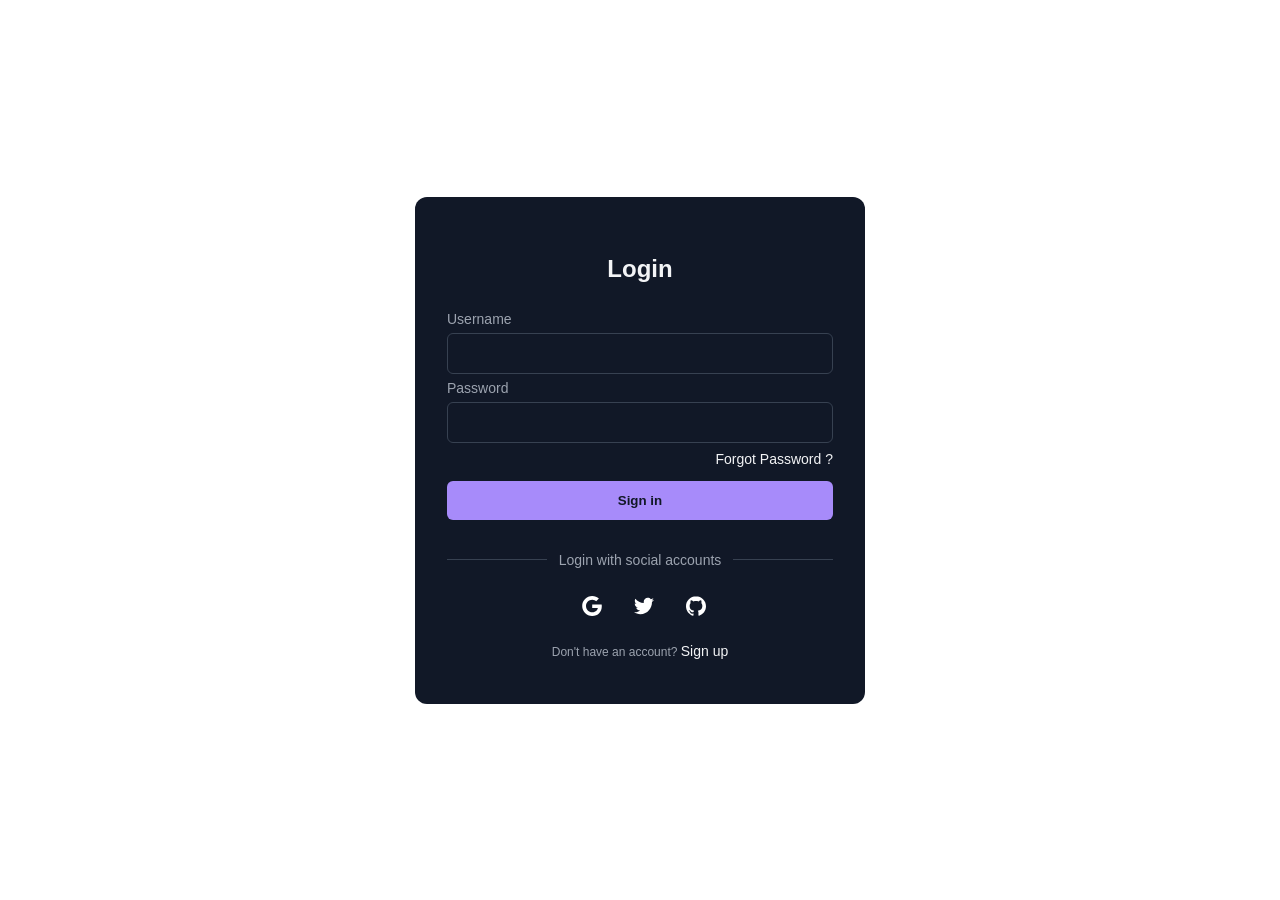
<file: login.html>
<!DOCTYPE html>
<html lang="en">
<head>
    <meta charset="UTF-8">
    <meta name="viewport" content="width=device-width, initial-scale=1.0">
    <title>login</title>

    <link rel="stylesheet" href="login.css">

</head>
<body>
    <div class="form-container">
	<p class="title">Login</p>
	<form class="form">
		<div class="input-group">
			<label for="username">Username</label>
			<input type="text" name="username" id="username" placeholder="">
		</div>
		<div class="input-group">
			<label for="password">Password</label>
			<input type="password" name="password" id="password" placeholder="">
			<div class="forgot">
				<a rel="noopener noreferrer" href="./یادم.html">Forgot Password ?</a>
			</div>
		</div>
		<button class="sign">Sign in</button>
	</form>
	<div class="social-message">
		<div class="line"></div>
		<p class="message">Login with social accounts</p>
		<div class="line"></div>
	</div>
	<div class="social-icons">
		<button aria-label="Log in with Google" class="icon">
			<svg xmlns="http://www.w3.org/2000/svg" viewBox="0 0 32 32" class="w-5 h-5 fill-current">
				<path d="M16.318 13.714v5.484h9.078c-0.37 2.354-2.745 6.901-9.078 6.901-5.458 0-9.917-4.521-9.917-10.099s4.458-10.099 9.917-10.099c3.109 0 5.193 1.318 6.38 2.464l4.339-4.182c-2.786-2.599-6.396-4.182-10.719-4.182-8.844 0-16 7.151-16 16s7.156 16 16 16c9.234 0 15.365-6.49 15.365-15.635 0-1.052-0.115-1.854-0.255-2.651z"></path>
			</svg>
		</button>
		<button aria-label="Log in with Twitter" class="icon">
			<svg xmlns="http://www.w3.org/2000/svg" viewBox="0 0 32 32" class="w-5 h-5 fill-current">
				<path d="M31.937 6.093c-1.177 0.516-2.437 0.871-3.765 1.032 1.355-0.813 2.391-2.099 2.885-3.631-1.271 0.74-2.677 1.276-4.172 1.579-1.192-1.276-2.896-2.079-4.787-2.079-3.625 0-6.563 2.937-6.563 6.557 0 0.521 0.063 1.021 0.172 1.495-5.453-0.255-10.287-2.875-13.52-6.833-0.568 0.964-0.891 2.084-0.891 3.303 0 2.281 1.161 4.281 2.916 5.457-1.073-0.031-2.083-0.328-2.968-0.817v0.079c0 3.181 2.26 5.833 5.26 6.437-0.547 0.145-1.131 0.229-1.724 0.229-0.421 0-0.823-0.041-1.224-0.115 0.844 2.604 3.26 4.5 6.14 4.557-2.239 1.755-5.077 2.801-8.135 2.801-0.521 0-1.041-0.025-1.563-0.088 2.917 1.86 6.36 2.948 10.079 2.948 12.067 0 18.661-9.995 18.661-18.651 0-0.276 0-0.557-0.021-0.839 1.287-0.917 2.401-2.079 3.281-3.396z"></path>
			</svg>
		</button>
		<button aria-label="Log in with GitHub" class="icon">
			<svg xmlns="http://www.w3.org/2000/svg" viewBox="0 0 32 32" class="w-5 h-5 fill-current">
				<path d="M16 0.396c-8.839 0-16 7.167-16 16 0 7.073 4.584 13.068 10.937 15.183 0.803 0.151 1.093-0.344 1.093-0.772 0-0.38-0.009-1.385-0.015-2.719-4.453 0.964-5.391-2.151-5.391-2.151-0.729-1.844-1.781-2.339-1.781-2.339-1.448-0.989 0.115-0.968 0.115-0.968 1.604 0.109 2.448 1.645 2.448 1.645 1.427 2.448 3.744 1.74 4.661 1.328 0.14-1.031 0.557-1.74 1.011-2.135-3.552-0.401-7.287-1.776-7.287-7.907 0-1.751 0.62-3.177 1.645-4.297-0.177-0.401-0.719-2.031 0.141-4.235 0 0 1.339-0.427 4.4 1.641 1.281-0.355 2.641-0.532 4-0.541 1.36 0.009 2.719 0.187 4 0.541 3.043-2.068 4.381-1.641 4.381-1.641 0.859 2.204 0.317 3.833 0.161 4.235 1.015 1.12 1.635 2.547 1.635 4.297 0 6.145-3.74 7.5-7.296 7.891 0.556 0.479 1.077 1.464 1.077 2.959 0 2.14-0.020 3.864-0.020 4.385 0 0.416 0.28 0.916 1.104 0.755 6.4-2.093 10.979-8.093 10.979-15.156 0-8.833-7.161-16-16-16z"></path>
			</svg>
		</button>
	</div>
	<p class="signup">Don't have an account?
		<a rel="noopener noreferrer" href="#" class="">Sign up</a>
	</p>
</div>
</body>
</html>
</file>
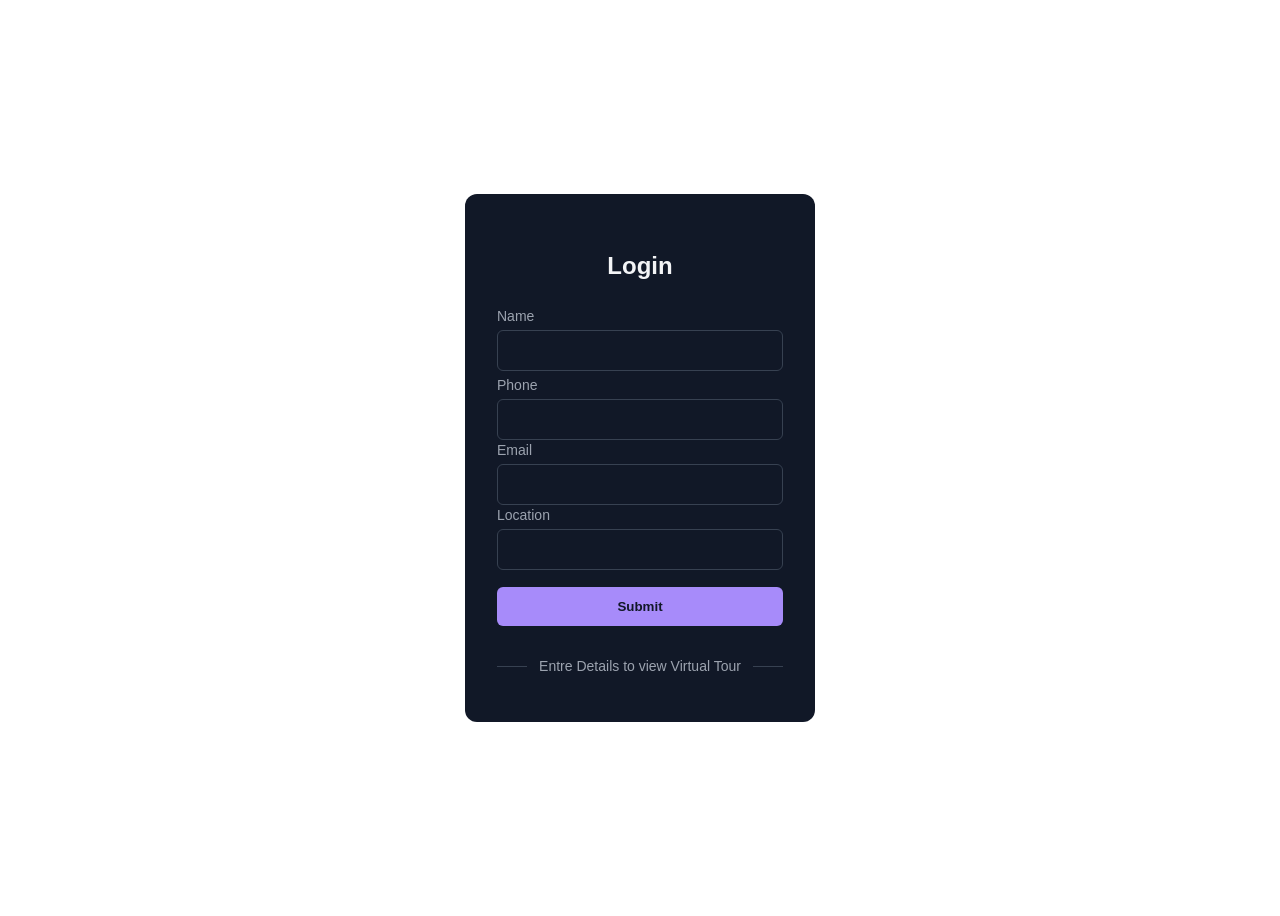
<file: یادم.html>
<!DOCTYPE html>
<html lang="en">
<head>
    <meta charset="UTF-8">
    <meta name="viewport" content="width=device-width, initial-scale=1.0">
    <title>Document</title>
    <link rel="stylesheet" href="یادم.css">
</head>
<body>
    <div class="form-container">
  <p class="title">Login</p>
  <form class="form">
    <div class="input-group">
      <label for="name">Name</label>
      <input placeholder="" id="username" name="username" type="text" />
    </div>
    <div class="input-group">
      <label for="phone">Phone</label>
      <input placeholder="" id="phone" name="phone" type="phone" />
      <label for="email">Email</label>
      <input placeholder="" id="email" name="email" type="email" />
      <label for="location">Location</label>
      <input placeholder="" type="email" />
    </div>
    <button style="margin-top:6%;" class="sign">Submit</button>
  </form>
  <div class="social-message">
    <div class="line"></div>
    <p class="message">Entre Details to view Virtual Tour</p>
    <div class="line"></div>
  </div>
</div>

</body>
</html>
</file>
<file: login.css>
/* Reset */
html,
body {
  margin: 0;
  padding: 0;
  width: 100%;
  min-height: 100%;

  

}

/* Center the login form */
body {
  min-height: 100vh;
  display: flex;
  justify-content: center;
  align-items: center;
  font-family:"Vazirmatn",sans-serif;
}

/* Login Container */
.form-container {
  width: 450px;
  max-width: calc(100% - 40px);
  padding: 2rem;
  box-sizing: border-box;

  border-radius: 0.75rem;
  background-color: rgba(17, 24, 39, 1);
  color: rgba(243, 244, 246, 1);
}

/* Title */
.title {
  text-align: center;
  font-size: 1.5rem;
  line-height: 2rem;
  font-weight: 700;
}

/* Form */
.form {
  margin-top: 1.5rem;
}

/* Input Group */
.input-group {
  margin-top: 0.25rem;
  font-size: 0.875rem;
  line-height: 1.25rem;
}

.input-group label {
  display: block;
  color: rgba(156, 163, 175, 1);
  margin-bottom: 4px;
}

.input-group input {
  display: block;
  width: 100%;
  box-sizing: border-box;

  border-radius: 0.375rem;
  border: 1px solid rgba(55, 65, 81, 1);
  outline: 0;

  background-color: rgba(17, 24, 39, 1);
  padding: 0.75rem 1rem;
  color: rgba(243, 244, 246, 1);
}

.input-group input:focus {
  border-color: rgba(167, 139, 250, 1);
}

/* Forgot Password */
.forgot {
  display: flex;
  justify-content: flex-end;

  margin: 8px 0 14px 0;

  font-size: 0.75rem;
  line-height: 1rem;

  color: rgba(156, 163, 175, 1);
}

.forgot a,
.signup a {
  color: rgba(243, 244, 246, 1);
  text-decoration: none;
  font-size: 14px;
}

.forgot a:hover,
.signup a:hover {
  text-decoration: underline rgba(167, 139, 250, 1);
}

/* Sign In Button */
.sign {
  display: block;
  width: 100%;
  box-sizing: border-box;

  background-color: rgba(167, 139, 250, 1);
  padding: 0.75rem;

  text-align: center;
  color: rgba(17, 24, 39, 1);

  border: none;
  border-radius: 0.375rem;

  font-weight: 600;
  cursor: pointer;
}

/* Social Message */
.social-message {
  display: flex;
  align-items: center;
  padding-top: 1rem;
}

.line {
  height: 1px;
  flex: 1;
  background-color: rgba(55, 65, 81, 1);
}

.social-message .message {
  padding-left: 0.75rem;
  padding-right: 0.75rem;

  font-size: 0.875rem;
  line-height: 1.25rem;

  color: rgba(156, 163, 175, 1);
}

/* Social Icons */
.social-icons {
  display: flex;
  justify-content: center;
}

.social-icons .icon {
  margin-left: 8px;
  padding: 0.75rem;

  border-radius: 0.125rem;
  border: none;

  background-color: transparent;
}

.social-icons .icon svg {
  height: 1.25rem;
  width: 1.25rem;
  fill: #fff;
}

/* Signup */
.signup {
  text-align: center;

  font-size: 0.75rem;
  line-height: 1rem;

  color: rgba(156, 163, 175, 1);
}


/* Mobile */
@media (max-width: 400px) {
  .form-container {
    width: calc(100% - 40px);
  }
}
</file>
<file: یادم.css>
```css
/* Reset */
html,
body {
  margin: 0;
  padding: 0;
  width: 100%;
}

/* Center Form */
body {
  min-height: 100vh;
  display: flex;
  justify-content: center;
  align-items: center;
  padding: 20px;
  box-sizing: border-box;
  font-family:"Vazirmatn",sans-serif;
}

/* Form Container */
.form-container {
  width: 350px;
  max-width: 100%;
  box-sizing: border-box;

  border-radius: 0.75rem;
  background-color: rgba(17, 24, 39, 1);
  padding: 2rem;
  color: rgba(243, 244, 246, 1);
}

/* Title */
.title {
  text-align: center;
  font-size: 1.5rem;
  line-height: 2rem;
  font-weight: 700;
}

/* Form */
.form {
  margin-top: 1.5rem;
}

/* Input Group */
.input-group {
  margin-top: 0.25rem;
  font-size: 0.875rem;
  line-height: 1.25rem;
}

.input-group label {
  display: block;
  color: rgba(156, 163, 175, 1);
  margin-bottom: 4px;
}

/* Inputs */
.input-group input {
  display: block;
  width: 100%;
  max-width: 100%;
  box-sizing: border-box;

  border-radius: 0.375rem;
  border: 1px solid rgba(55, 65, 81, 1);
  outline: 0;

  background-color: rgba(17, 24, 39, 1);
  padding: 0.75rem 1rem;
  color: rgba(243, 244, 246, 1);
}

.input-group input:focus {
  border-color: rgba(167, 139, 250, 1);
}

/* Forgot Password */
.forgot {
  display: flex;
  justify-content: flex-end;

  font-size: 0.75rem;
  line-height: 1rem;

  color: rgba(156, 163, 175, 1);

  margin: 8px 0 14px 0;
}

.forgot a,
.signup a {
  color: rgba(243, 244, 246, 1);
  text-decoration: none;
  font-size: 14px;
}

.forgot a:hover,
.signup a:hover {
  text-decoration: underline rgba(167, 139, 250, 1);
}

/* Sign In Button */
.sign {
  display: block;
  width: 100%;
  box-sizing: border-box;

  background-color: rgba(167, 139, 250, 1);

  padding: 0.75rem;

  text-align: center;

  color: rgba(17, 24, 39, 1);

  border: none;
  border-radius: 0.375rem;

  font-weight: 600;
  cursor: pointer;
}

/* Social Message */
.social-message {
  display: flex;
  align-items: center;
  padding-top: 1rem;
}

.line {
  height: 1px;
  flex: 1;

  background-color: rgba(55, 65, 81, 1);
}

.social-message .message {
  padding-left: 0.75rem;
  padding-right: 0.75rem;

  font-size: 0.875rem;
  line-height: 1.25rem;

  color: rgba(156, 163, 175, 1);
}

/* Social Icons */
.social-icons {
  display: flex;
  justify-content: center;
}

.social-icons .icon {
  border-radius: 0.125rem;
  padding: 0.75rem;
  border: none;

  background-color: transparent;

  margin-left: 8px;
}

.social-icons .icon svg {
  height: 1.25rem;
  width: 1.25rem;
  fill: #fff;
}

/* Signup */
.signup {
  text-align: center;

  font-size: 0.75rem;
  line-height: 1rem;

  color: rgba(156, 163, 175, 1);
}


/* Responsive */
@media (max-width: 390px) {
  body {
    padding: 15px;
  }

  .form-container {
    width: 100%;
  }
}
```
</file>
